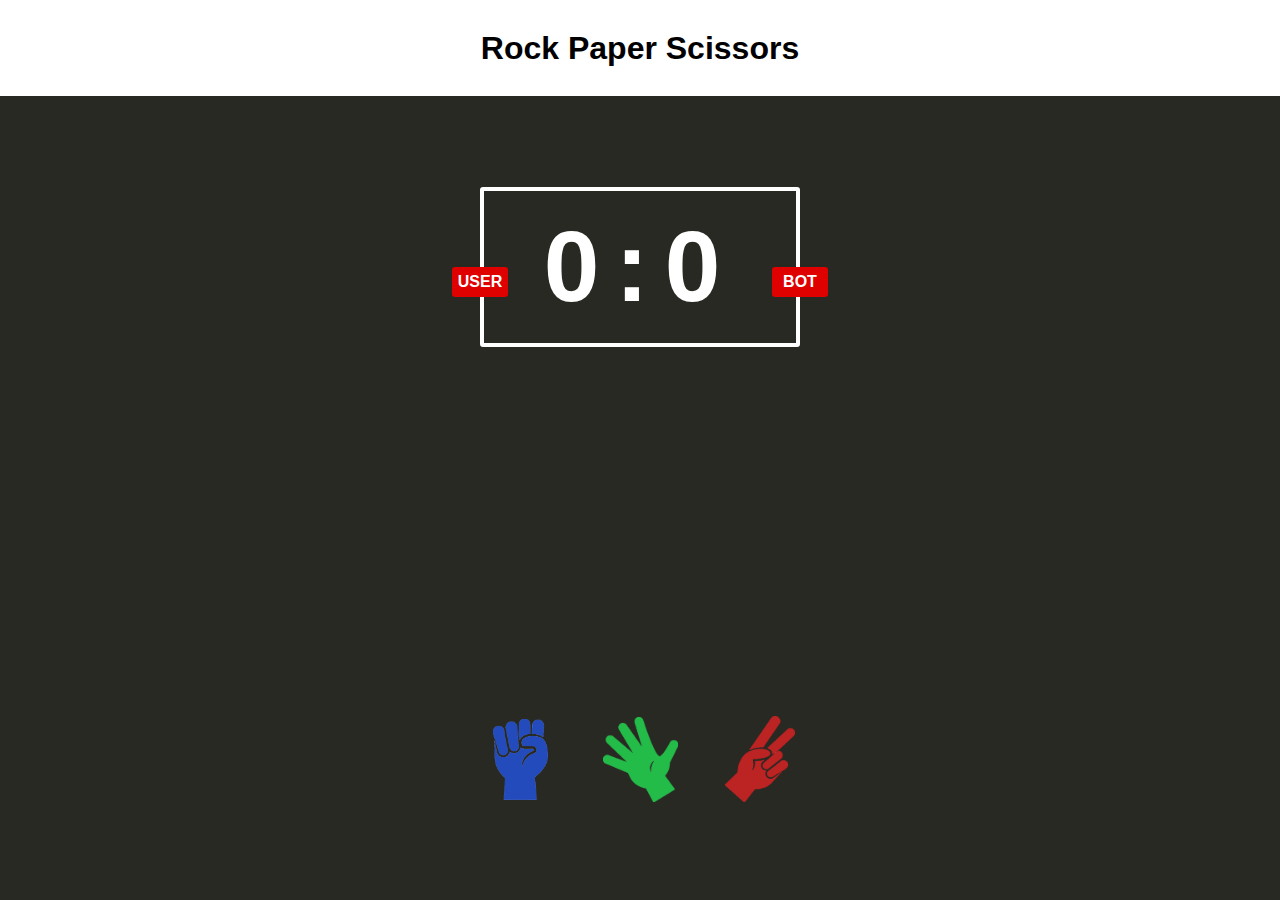
<file: javascript-projects/piedra papel y tijeras/index.html>
<!DOCTYPE html>
<html lang="en">
<head>
	<meta charset="UTF-8">
	<meta name="viewport" content="width=device-width, initial-scale=1.0">
	<link rel="stylesheet" type="text/css" href="index.css">
	<title>Rock Paper Scissors</title>
</head>
<body>
	<header><h1>Rock Paper Scissors</h1></header>
	<div class="body">
		<div class="marker">
			<div class="user">USER</div>
			<div class="square"><span>0:0</span></div>
			<div class="bot">BOT</div>
		</div>
		<div class="status"></div>
		<div class="select">
			<div class="image" id="rock"></div>
			<div class="image" id="paper"></div>
			<div class="image" id="scissor"></div>
		</div>
	</div>
	<script type="text/javascript" src="game.js"></script>
</body>
</html>
</file>
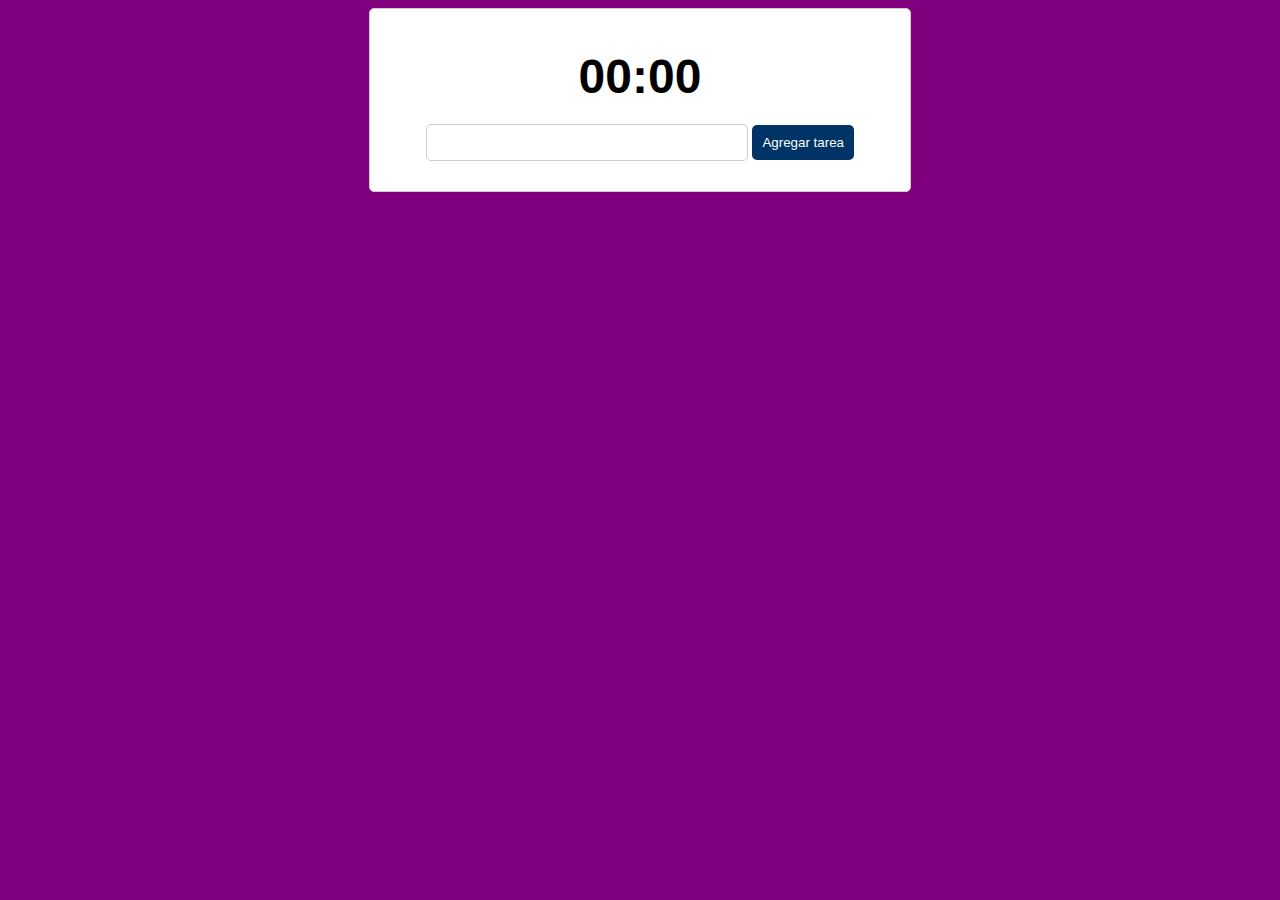
<file: javascript-projects/Pomodoro/index.html>
<!DOCTYPE html>
<html lang="en">
<head>
	<meta charset="UTF-8">
	<meta name="viewport" content="width=device-width, initial-scale=1.0">
	<title>Document</title>
	<link rel="stylesheet" type="text/css" href="pomodoro.css">
</head>
<body>
	<div id="app">
		<div id="time">
			<div id="value"></div>
			<div id="taskName"></div>
		</div>
		<div class="tasks-container">
			<div class="form">
				<form action="" id="form">
					<input type="text" id="itTask">
					<input type="submit" id="bAdd" value="Agregar tarea">
				</form>
			</div>
			<div id="tasks"></div>
		</div>
	</div>
	<script type="text/javascript" src="pomodoro.js"></script>
</body>
</html>
</file>
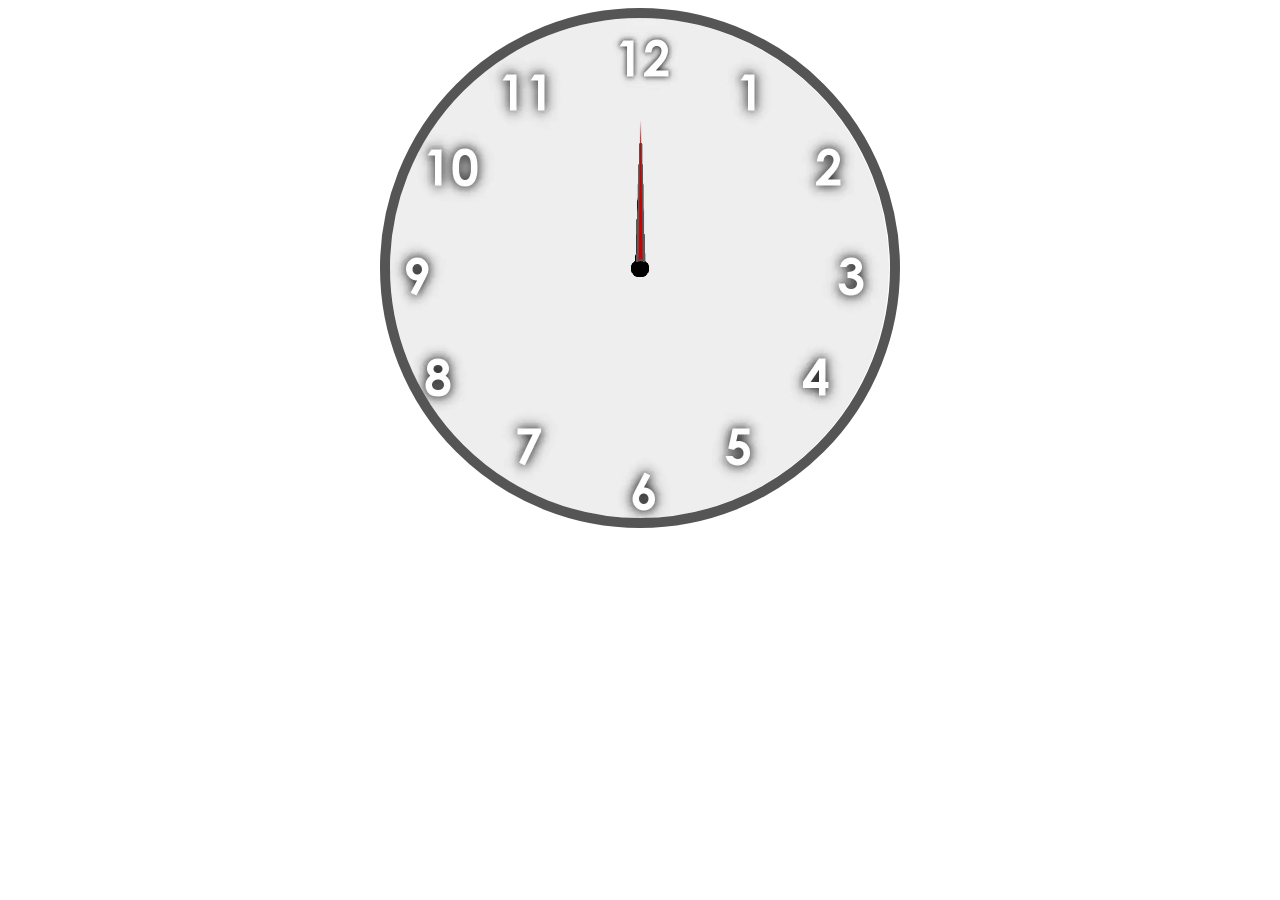
<file: javascript-projects/Reloj/Index.html>
<!DOCTYPE html>
<html lang="en">
<head>
	<meta charset="UTF-8"> 
	<meta name="viewport" content="width=device-width, initial-scale=1.0">
	<link rel="stylesheet" href="style.css">
	<title>Document</title>
</head>
<body>
	<div class="reloj">
		<img src="./images/aguja.png" alt="" id="horas">
		<img src="./images/agujaMinutos.png" alt="" id="minutos">
		<img src="./images/agujaSegundos.png" alt="" id="segundos">
	</div>
	<script type="text/javascript" src="script.js"></script>
</body>
</html>
</file>
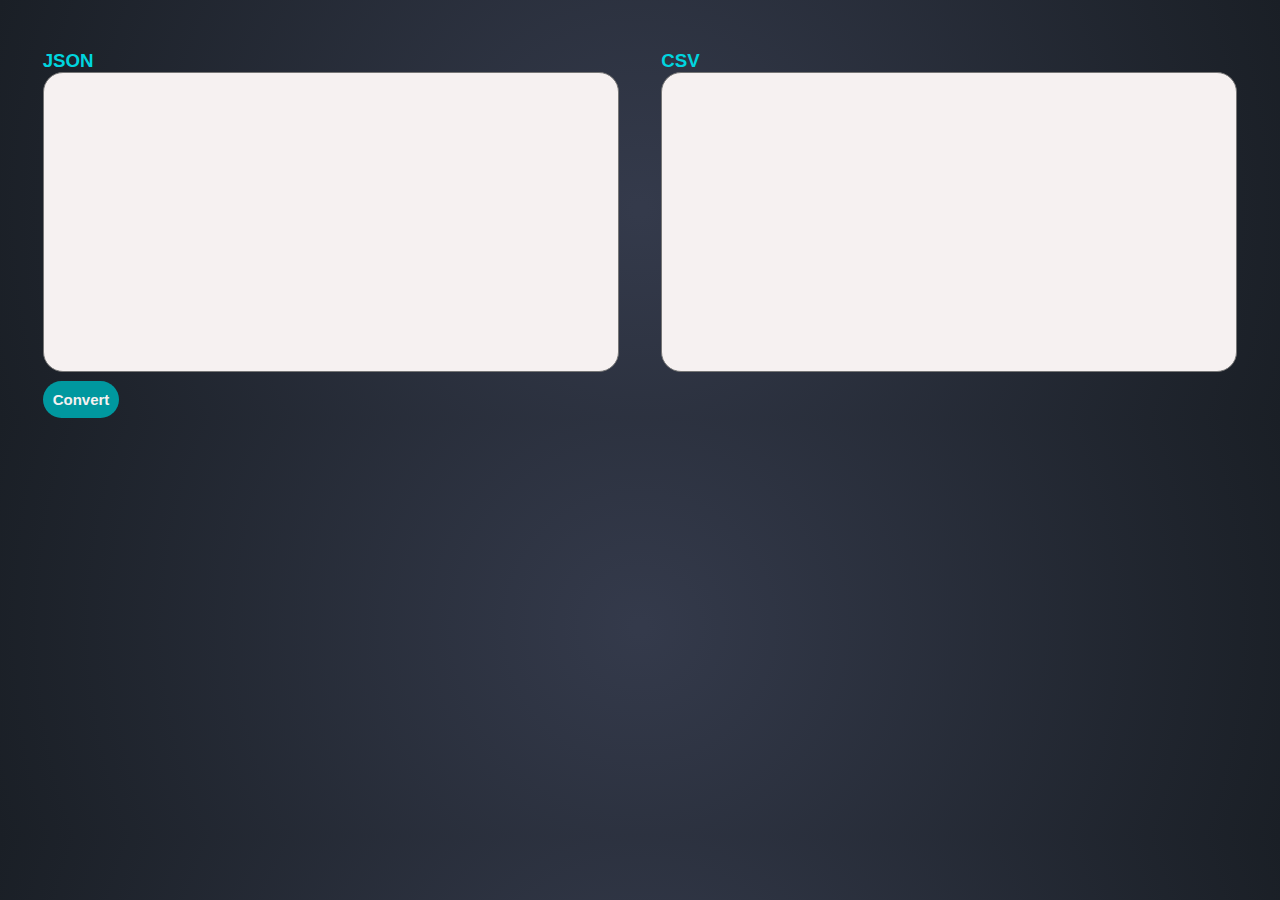
<file: javascript-projects/conversorCSV/csv.html>
<!DOCTYPE html>
<html lang="en">
<head>
	<meta charset="UTF-8">
	<meta name="viewport" content="width=device-width, initial-scale=1.0">
	<title>JSON a CSV</title>
	<link rel="stylesheet" type="text/css" href="conversor.css">
</head>
<body>
	<div id="app">
		<div class="form">
			<div class="left">
				<h3>JSON</h3>
				<textarea name="" id="jsonform" cols="30" rows="10"></textarea>
				<button id="bConvert">Convert</button>
			</div>
			<div class="right">
				<h3>CSV</h3>
				<textarea name="" id="csvform" cols="30" rows="10" readonly=""></textarea>
			</div>
		</div>
	</div>
	<script type="text/javascript" src="conversor.js"></script>
</body>
</html>
</file>
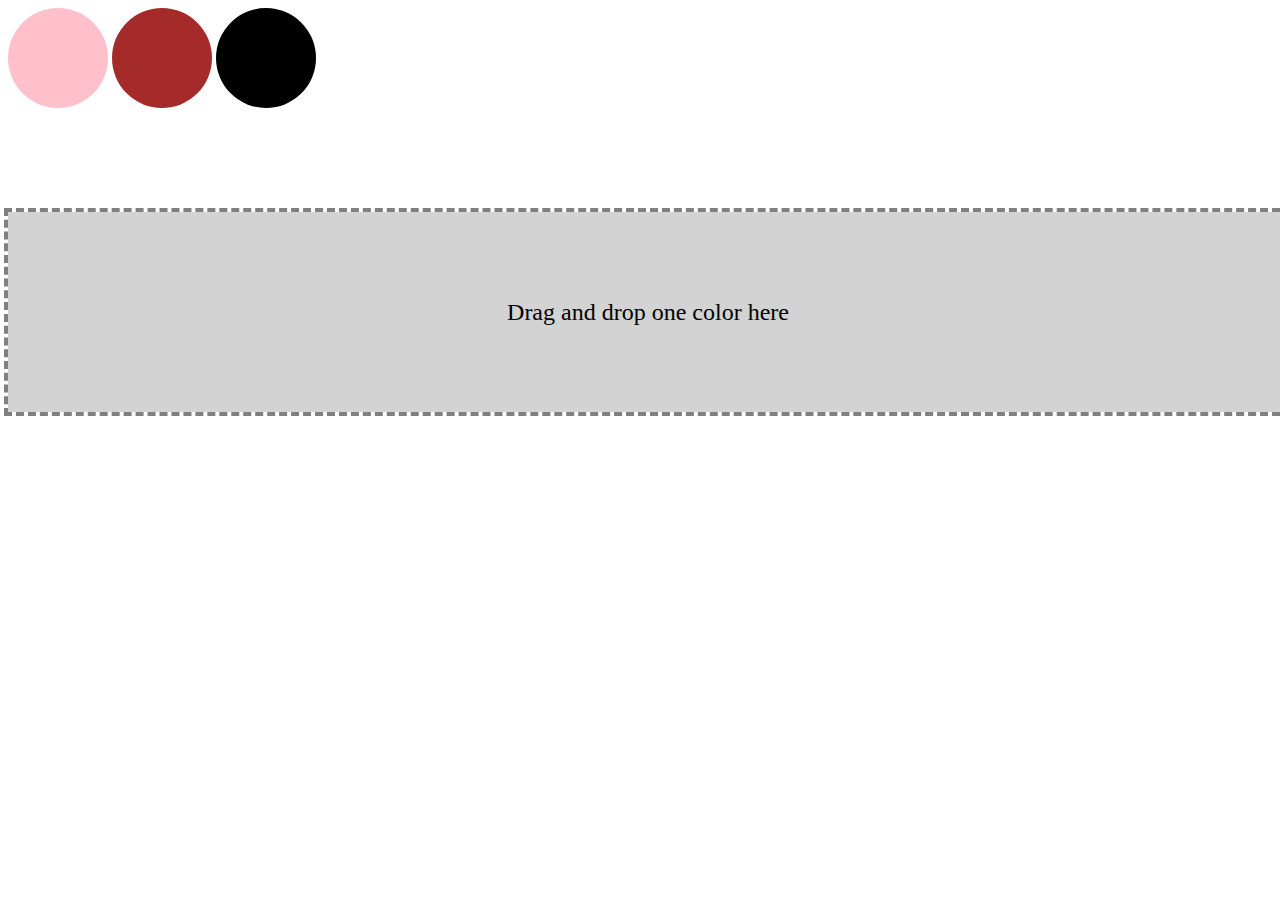
<file: javascript-projects/drag&drop/Drag&Drop.html>
<!DOCTYPE html>
<html lang="en">
<head>
	<meta charset="UTF-8">
	<meta name="viewport" content="width=device-width, initial-scale=1.0">
	<link rel="stylesheet" href="dragAndDrop.css">
	<title>Drag & Drop</title>
</head>
<body>
	<div class="circles">
		<div class="circle1"></div>
		<div class="circle2"></div>
		<div class="circle3"></div>
	</div>
	<div class="rectangulo"> Drag and drop one color here</div>
	<script type="text/javascript" src="dragAndDrop.js"></script>
</body>
</html>
</file>
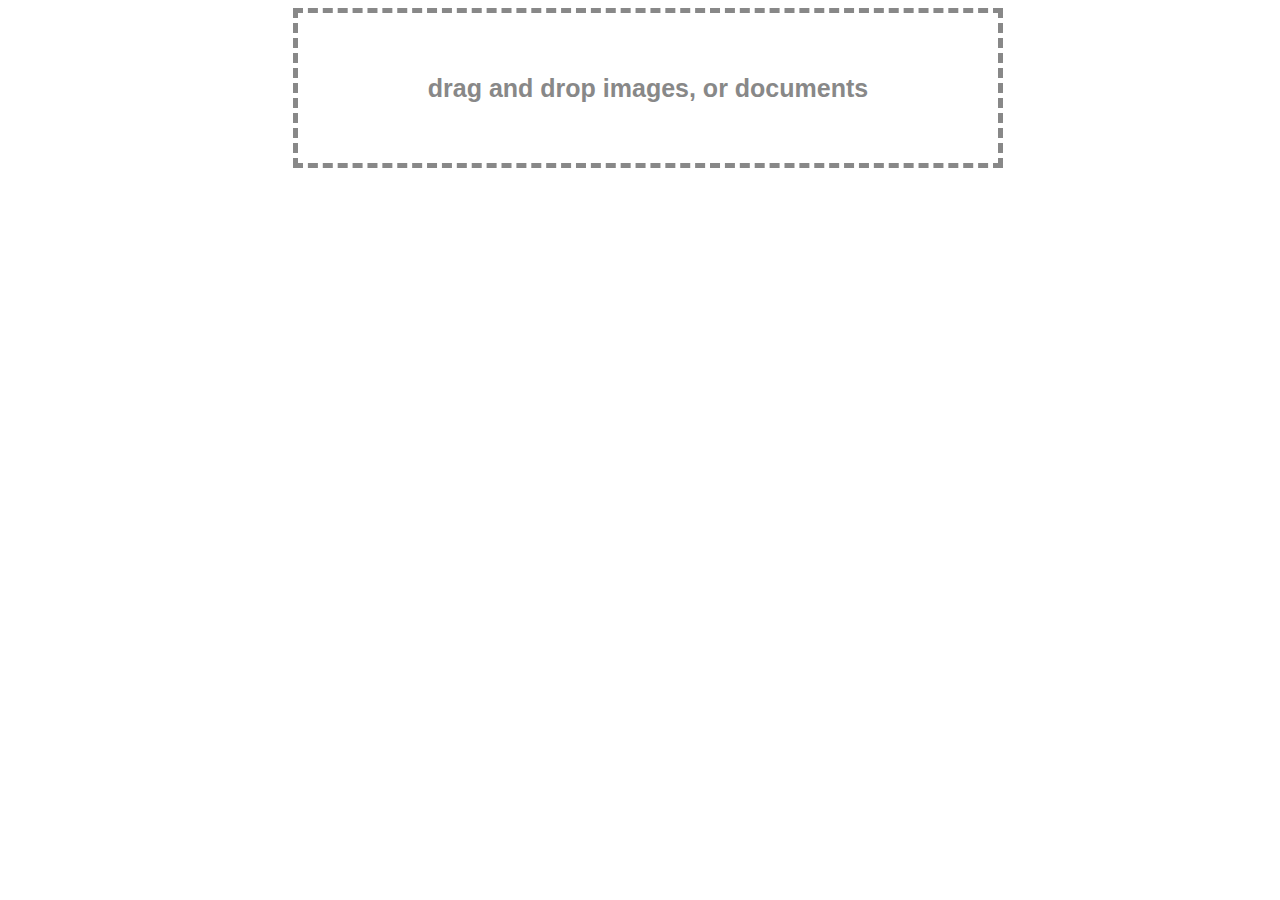
<file: javascript-projects/drag&read/drag&read.html>
<!DOCTYPE html>
<html lang="en">
<head>
	<meta charset="UTF-8">
	<meta name="viewport" content="width=device-width, initial-scale=1.0">
	<title>Drag Reader</title>
</head>
	<link rel="stylesheet" type="text/css" href="dragAndRead.css">
<body>
	<div class="zona">drag and drop images, or documents</div>
	<div class="loadBar"></div>
	<div class="result"></div>
	<script type="text/javascript" src="dragAndRead.js"></script>
</body>
</html>
</file>
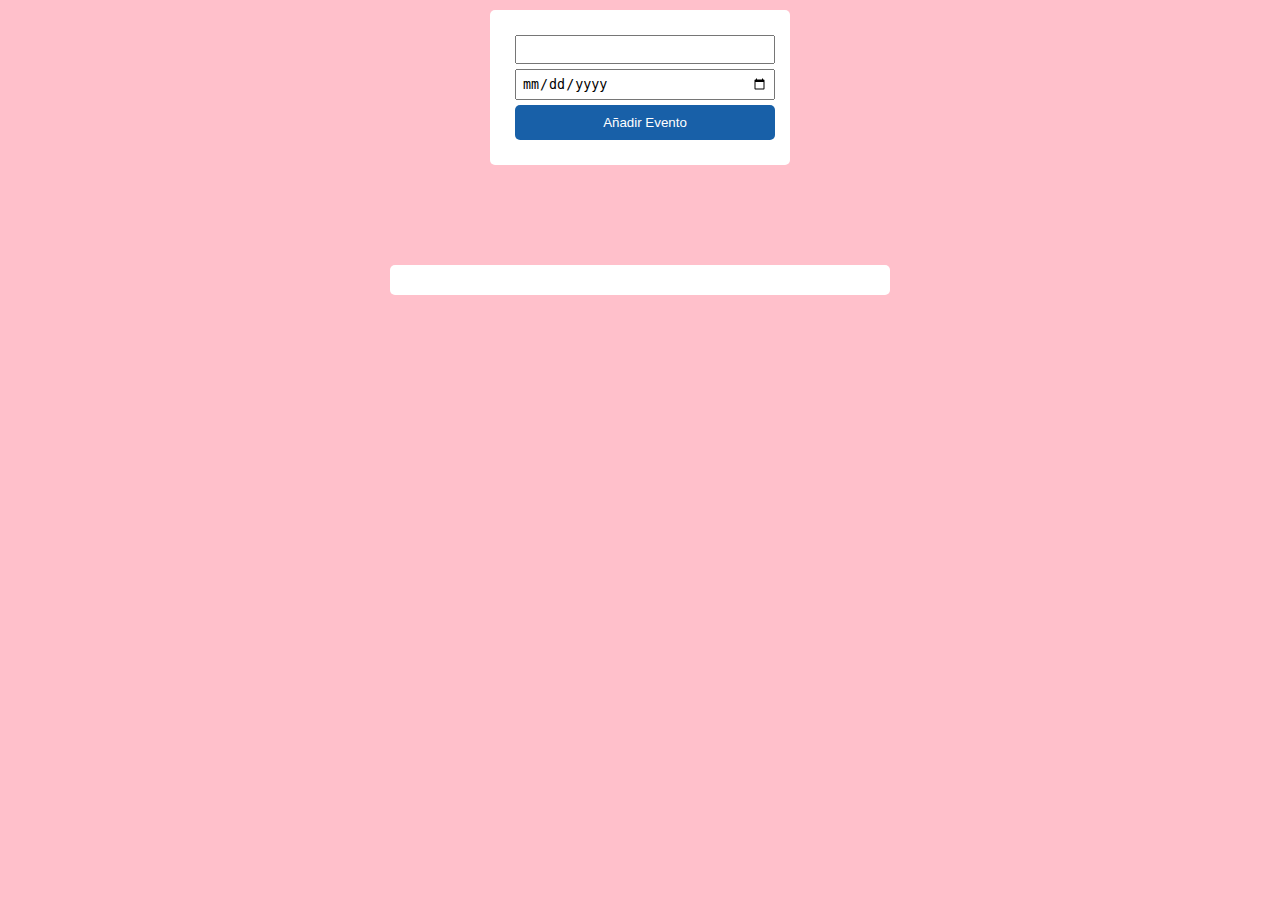
<file: javascript-projects/eventMarker/eventMarker.html>
<!DOCTYPE html>
<html lang="en">
<head>
	<meta charset="UTF-8">
	<meta name="viewport" content="width=device-width, initial-scale=1.0">
	<link rel="stylesheet" type="text/css" href="eventMarker.css">
	<title>Document</title>
</head>
<body>
	<div class="app">
		<div class="form">
			<form action="" class="action">
				<input type="text" id="eventName">
				<input type="date" id="eventDate">
				<input type="submit" id="bAdd" value="Añadir Evento">
			</form>
		</div>
		<div id="eventsContainer"></div>
	</div>
	<script type="text/javascript" src="./eventMarker.js"></script>
</body>
</html>
</file>
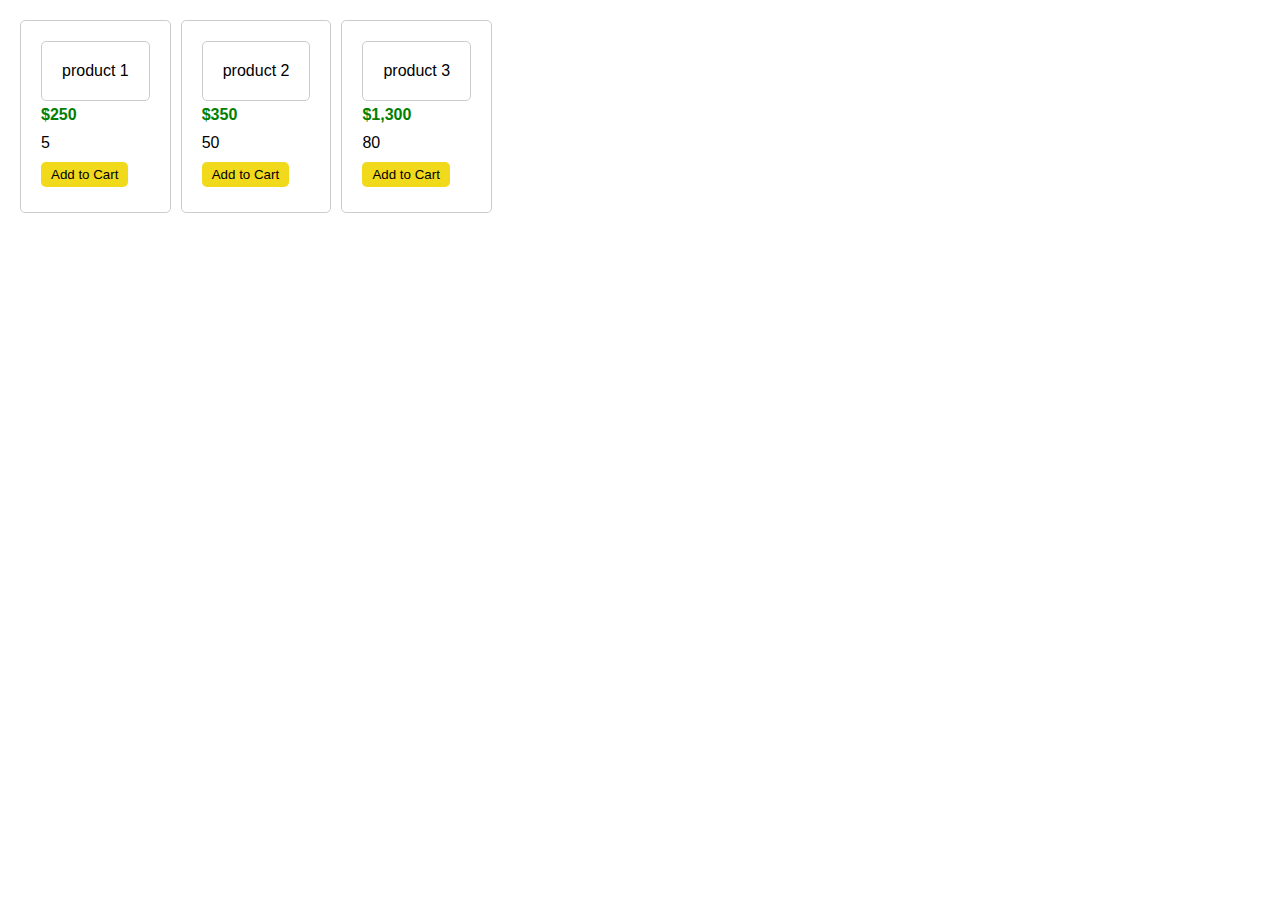
<file: javascript-projects/shoppingCart/shoppingCart.html>
<!DOCTYPE html>
<html lang="en">
<head>
	<meta charset="UTF-8">
	<meta name="viewport" content="width=device-width, initial-scale=1.0">
	<title>Carrito de Compras</title>
	<link rel="stylesheet" type="text/css" href="shoppingCart.css">

</head>
<body>
	<div class="app">
		<div class="menu">
			<div id="shopping-cart-container" class="hide"></div>
		</div>
		<div id="store-container"></div>
	</div>
	<script type="text/javascript" src="shoppingCart.js"></script>
</body>
</html>
</file>
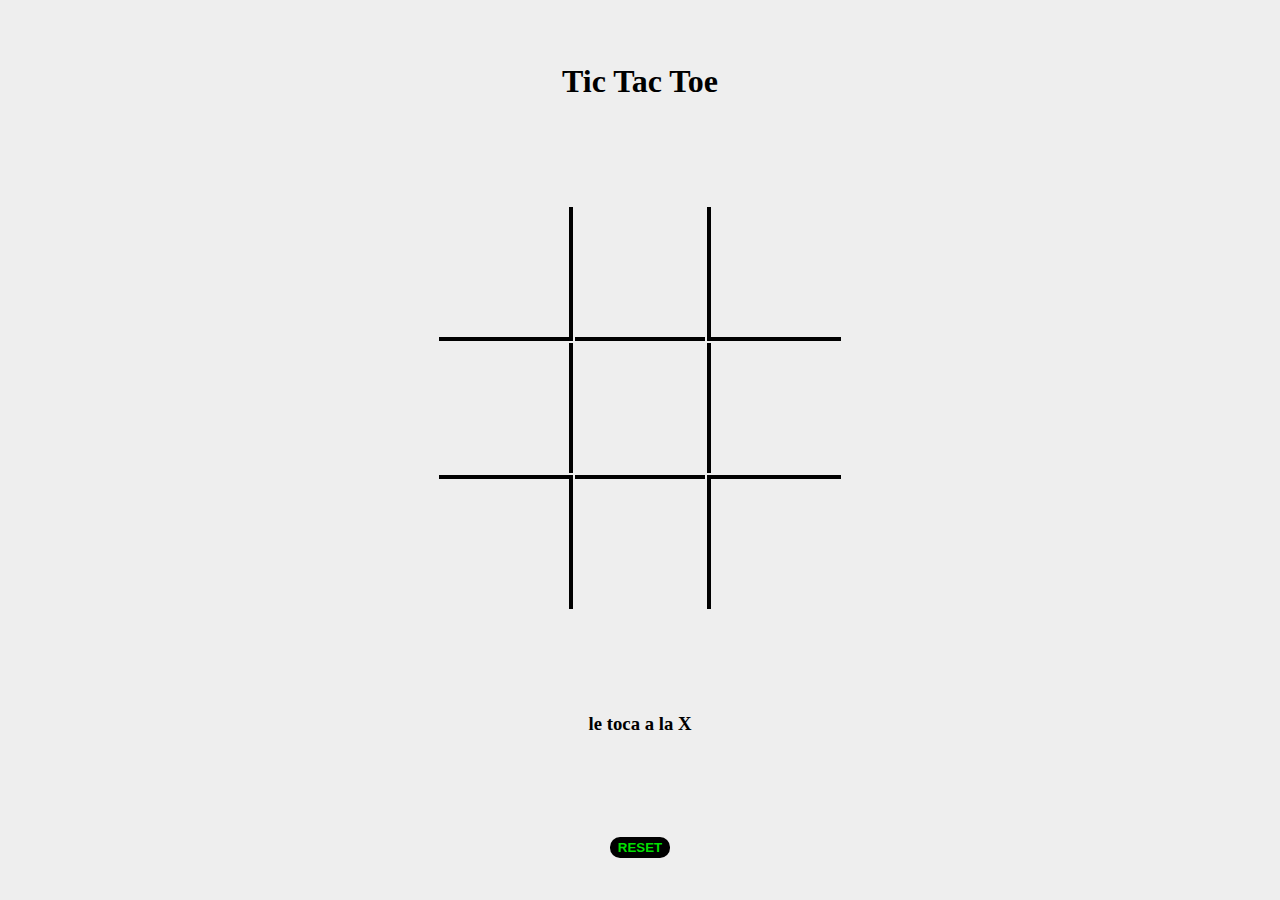
<file: javascript-projects/TicTacToe/tictactoe.html>
<!DOCTYPE html>
<html lang="en">
<head>
	<meta charset="UTF-8">
	<meta name="viewport" content="width=device-width, initial-scale=1.0">
	
	<link href="https://cdn.jsdelivr.net/npm/bootstrap@5.3.0-alpha3/dist/css/bootstrap.min.css" rel="stylesheet" integrity="sha384-KK94CHFLLe+nY2dmCWGMq91rCGa5gtU4mk92HdvYe+M/SXH301p5ILy+dN9+nJOZ" crossorigin="anonymous">

	<link rel="stylesheet" href="./css/tictactoe.css">
	<title>Tic-tac-toe</title>
</head>
<body>
	<div class="container abs-center">
		<h1 class="text-center">Tic Tac Toe</h1>
		<table class="">
			<tr>
				<td class="top left"><div class="cell" data-cell-index="0"></div></td>
				<td class="top"><div class="cell" data-cell-index="1"></div></td>
				<td class="top right"><div class="cell" data-cell-index="2"></div></td>
			</tr>
			<tr>
				<td class="left"><div class="cell" data-cell-index="3"></div></td>
				<td><div class="cell" data-cell-index="4"></div></td>
				<td class="right"><div class="cell" data-cell-index="5"></div></td>
			</tr>
			<tr>
				<td class="bottom left"><div class="cell" data-cell-index="6"></div></td>
				<td class="bottom"><div class="cell" data-cell-index="7"></div></td>
				<td class="bottom right"><div class="cell" data-cell-index="8"></div></td>
			</tr>
		</table>
		<h3 class="text-center game--status"></h3>
		<input type="button" class="reset" value="RESET">
		</div>
	</div>
	<script type="text/javascript" src="./js/tictactoe.js"></script>
</body>
</html>
</file>
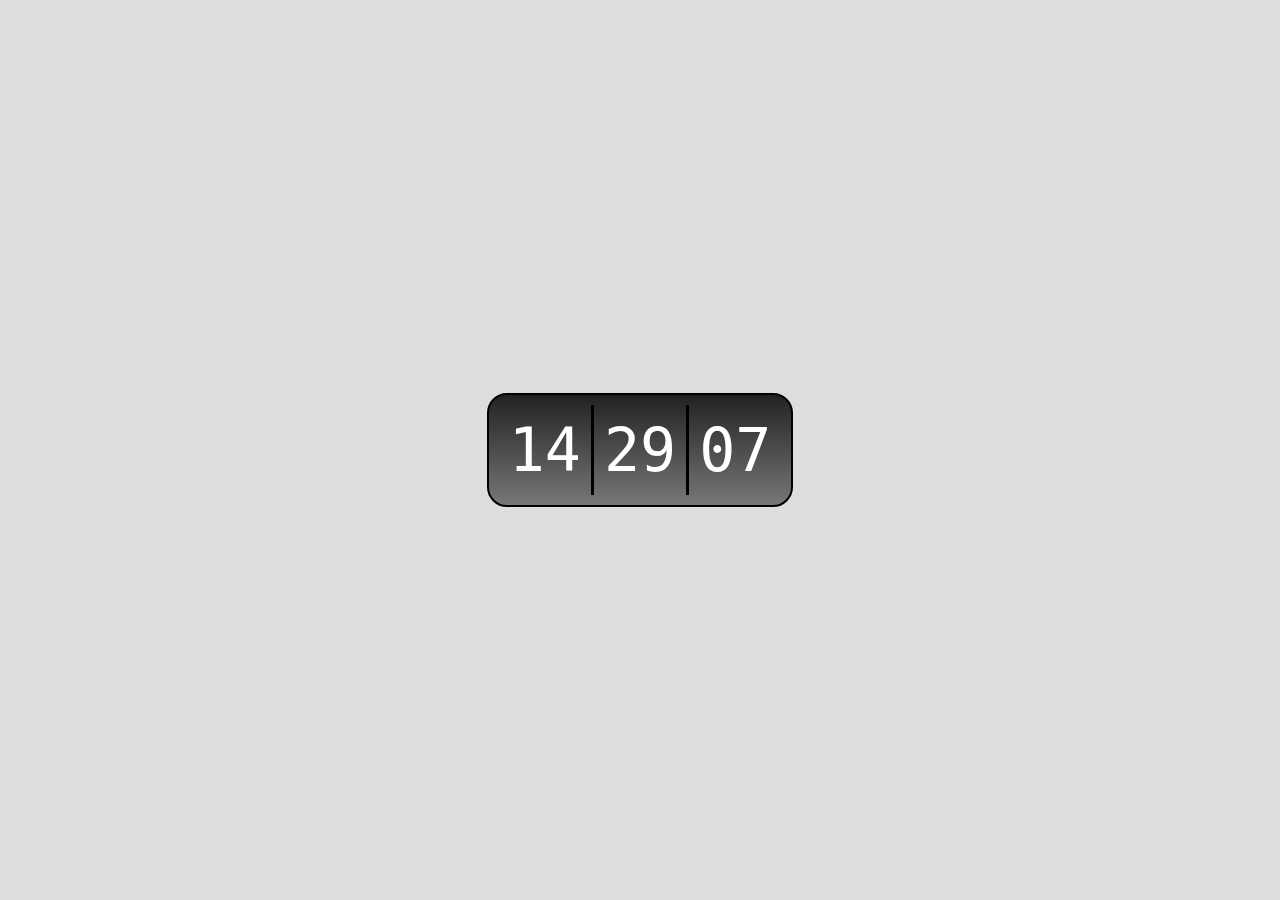
<file: javascript-projects/Reloj/relojDigital/relojDigital.html>
<!DOCTYPE html>
<html lang="en">
<head>
	<meta charset="UTF-8">
	<meta name="viewport" content="width=device-width, initial-scale=1.0">
	<link rel="stylesheet" href="relojDigital.css">
	<title>Document</title>
</head>
<body>
	<div class="reloj">
		<div class="hora"></div>
		<div class="minutos"></div>
		<div class="segundos"></div>
	</div>
	<script type="text/javascript" src="relojDigital.js"></script>
</body>
</html>
</file>
<file: javascript-projects/piedra papel y tijeras/index.css>
* {
	margin: 0;
	padding: 0;
	box-sizing: border-box;
	font-family: Arial;
	user-select: none;
}

body {
	background-color: rgb(40, 41, 35);
	height: 100vh;
}

header {
	display: flex;
	width: 100%;
	height: 6rem;
	align-items: center;
	justify-content: center;
	background-color: white;
}

.body {
	height: calc(100% - 6rem);
	display: flex;
	flex-direction: column;
	justify-content: space-around;
	align-items: center;
}

.body .marker {
	position: relative;
}

.body .marker .user, .body .marker .bot {
	display: inline-block;
	color: white;
	font-weight: bold;
	background-color: #df0000;
	width: 3.5rem;
	padding: .4rem 0;
	text-align: center;
	border-radius: 3px;
	position: absolute;
}

.body .marker .user {
	top: 50%;
	transform: translateY(-50%);
	right: 100%;
	transform: translateX(50%);
}

.body .marker .bot {
	top: 50%;
	transform: translateY(-50%);
	left: 100%;
	transform: translateX(-50%);
}

.body .marker .square {
	height: 10rem;
	width: 20rem;
	border: 4px solid white;
	border-radius: 3px;
	color: white;
	font-weight: bold;
	display: flex;
	align-items: center;
	justify-content: center;
	font-size: 100px;
	letter-spacing: 1rem;
}

.body .status {
	color: white;
	text-align: center; 
}

.body .select {
	display: flex;
	gap: 20px;
}

.body .select .image {
	width: 100px;
	height: 100px;
	display: flex;
	justify-content: center;
	align-items: center;
	border-radius: 50%;
	cursor: pointer;
	background-size: 70%;
	background-repeat: no-repeat;
	background-position: center;
}

.body .select .image#rock {
	background-image: url(./rock.png);
	background-size: 55%
}

.body .select .image#paper {
	background-image: url(./paper.png);
	background-size: 75%
}

.body .select .image#scissor {
	background-image: url(./scissor.png);
}

.body .select .image#rock:hover {
	background-color: rgb(35, 75, 188);
	background-image: url(./img1.png);
}

.body .select .image#paper:hover {
	background-color: rgb(35, 188, 72);
	background-image: url(./img2.png);
}

.body .select .image#scissor:hover {
	background-color: rgb(188, 35, 35);
	background-image: url(./img3.png);
}
</file>
<file: javascript-projects/Pomodoro/pomodoro.css>
body {
	font-family: arial;
	background-color: #800080;
}

#app {
	background-color: white;
	width: 500px;
	margin: 0 auto;
	border: solid 1px #ccc;
	padding: 20px;
	border-radius: 5px;
}

#time {
	text-align: center;
	padding: 20px 0;
}

#time #value {
	font-size: 48px;
	font-weight: bolder;
}

.tasks-container .form {
	display: flex;
	justify-content: center;
}

.tasks-container .form form input[type="text"] {
	padding: 10px;
	border: 1px solid #ccc;
	width: 300px;
	border-radius: 5px;
}

button, input[type="submit"] {
	border: none;
	background-color: #036;
	color: white;
	padding: 10px;
	border-radius: 5px;
}

#tasks {
	display: flex;
	flex-direction: column;
	gap: 10px;
	margin-top: 10px;
}

#tasks .task, #tasks .task .completed {
	display: flex;
	gap: 10px;
	align-items: center;
}

#tasks .task .completed .done {
	display: inline-block;
	padding: 5px;
	background-color: #ccc;
	border-radius: 5px;
}
</file>
<file: javascript-projects/Reloj/style.css>
body {
	display: flex;
	justify-content: center;
	align-items: center;
	align-content: center;
}

.reloj {
	padding: 100px;
	background-image: url("./images/giro.png");
	height: 300px;
	width: 300px;
	border-radius: 50%;
	background-size: 100%;
	border: 10px solid #555;
	display: flex;
}

.reloj img {
	height: 300px;
}

#minutos, #segundos {
	position: absolute;
}
</file>
<file: javascript-projects/conversorCSV/conversor.css>
* {
	padding: 0;
	margin: 0;
	box-sizing: border-box;
	font-family: Arial;
}

body {
	background: radial-gradient(
		circle, 
		#343a4b 1%,
		#1a1f26 100%
	);
}

.form {
	display: flex;
	justify-content: space-evenly;
	padding-top: 50px;
}

.left, .right {
	width: 45%;
	color: #00d5df;
}

/*.left {
	display: flex;
	flex-direction: column;
}*/

.left textarea:focus {
	border: 2px solid#00d5df;
}

textarea {
	width: 100%;
	height: 300px;
	padding: 18px;
	font-size: 15px;
	background-color: #f6f1f1;
	border-radius: 20px;
	outline: none;
	resize: none;
}

textarea::-webkit-scrollbar {
	border-radius: 40px;
}

textarea::-webkit-scrollbar-thumb {
	border-radius: 40px;
	background-color: #999;
	overflow: hidden;
}

textarea::-webkit-scrollbar-button {
	color: none;
	height: 7px;
}

button {
	background-color: #00989f;
	color: #f6f1f1;
	padding: 10px;
	border-radius: 20px;
	font-size: 15px;
	font-weight: bold;
	border: none;
	outline: none;
	cursor: pointer;
	margin-top: 5px;
}

button:hover {
	background-color: #00b8bf
}
</file>
<file: javascript-projects/drag&drop/dragAndDrop.css>
.circles {
	user-select: none;
}

.circles div {
	user-select: all;
	display: inline-block;
	border-radius: 50%;
	width: 80px;
	height: 80px;
	padding: 10px;
	margin-bottom: 100px;
}

.circle1 {
	background-color: rgb(255, 192, 203);
}

.circle2 {
	background-color: rgb(165, 42, 42);
}

.circle3 {
	background-color: rgb(0, 0, 0);
}

.rectangulo {
	height: 200px;
	width: 100vw;
	background-color: lightgrey;
	outline: 4px dashed grey;
	display: flex;
	align-items: center;
	justify-content: center;
	font-size: 24px;
}
</file>
<file: javascript-projects/drag&read/dragAndRead.css>
body {
	height: 100%;
	width: 100%;
}

.zona {
	display: flex;
	justify-content: center;
	align-items: center;
	margin: auto;
	max-width: 700px;
	height: 150px;
	border: 5px dashed #888;
	font-size: 25px;
	font-family: arial;
	font-weight: 700;
	color: #888;
	user-select: none;
}

.loadBar {
	height: 25px;
	width: 0px;
	max-width: 710px;
	text-align: center;
	background-color: #00bf00;
	background-color: #54aecb;
	margin: auto;
	font-family: arial;
	font-weight: 700;
}
</file>
<file: javascript-projects/eventMarker/eventMarker.css>
* {
	padding: 0;
	margin: 0;
	box-sizing: border-box;
}

body {
	font-family: arial;
	background-color: #ffc0cb;
	padding: 10px;
}

.form {
	background-color: white;
	padding: 20px;
	width: 300px;
	margin: 0 auto;
	border-radius: 5px;
}

button {
	border: none;
	background-color: red;
	padding: 5px;
	color: white;
	border-radius: 5px;
}

.form input {
	margin: 5px;
	padding: 5px;
	display: block;
	width: 100%;
}

input[type="button"], input[type="submit"] {
	border: none;
	background-color: #1860a8;
	color: white;
	padding: 10px;
	border-radius: 5px;
}

#eventsContainer {
	background-color: white;
	border-radius: 5px;
	padding: 15px;
	width: 500px;
	margin: 100px auto;
	display: flex;
	flex-direction: column;
	gap: 5px;
}

.task {
	border: 1px solid #ccc;
	padding: 10px;
	display: flex;
	justify-content: center;
	align-items: center;
}

.event {
	border: 1px solid #ccc;
	padding: 10px;
	display: flex;
	align-items: center;
	justify-content: center;
}

.event .days {
	text-align: center;
	width: 100px
}

.event .days .daysNumber {
	font-size: 30px;
	font-weight: bold;
	display: block;
}

.event .event-name {
	padding: 10px;
	width: 200px;
}

.event .event-date {
	padding: 10px;
	width: 120px;
}

.event .actions {
	padding: 10px;
}
</file>
<file: javascript-projects/shoppingCart/shoppingCart.css>
* {
	margin: 0;
	padding: 0;
	box-sizing: border-box;
	font-family: Arial;
}

#store-container {
	padding: 20px;
	display: flex;
	gap: 10px;
}

#store-container .item {
	border-radius: 5px;
	border: solid 1px #ccc;
	padding: 20px;
}

#shopping-cart-container {
	position: absolute;
	background-color: white;
	right: 0;
	width: 300px;
	border: 1px solid #ccc;
	padding: 10px;
	max-height: 90vh;
	overflow: auto;
}

.show {
	display: block;
}

.hide {
	display: none;
}

.item .title {
	font-weight: bold;
}

.item .price {
	color: green;
	font-weight: bold;
}

.item div {
	padding: 5px 0;
}

.total {
	padding: 10px 0;
	font-weight: bold;
	font-size: 20px;
}

button  {
	border: none;
	background-color: rgb(241, 217, 28);
	padding: 5px 10px;
	border-radius: 5px;
	cursor: pointer;
}
</file>
<file: javascript-projects/TicTacToe/css/tictactoe.css>
body {
	margin: 0;
	padding: 0;
	background-color: #eee;
}

.abs-center {
	display: flex;
	flex-direction: column;
	align-items: center;
	justify-content: space-around;
	min-height: 100vh;
}

.cell {
	width: 120px;
	height: 120px;
	margin: 4px;
	border: none;
	background-size: cover;
}

.top {
	border-bottom: 4px solid black;
}

.bottom {
	border-top: 4px solid black;
}

.right {
	border-left: 4px solid black;
}

.left {
	border-right: 4px solid black;
}

h1, h3 {
	user-select: none;
}

input {
	font-weight: 700;
	border-radius: 10px;
	border-color: transparent;
	background-color: black;
	/*background-image: linear-gradient(to right, #ff615f, #3ec5f3);*/
	color: #00df00;
}

input:hover {
	background-color: #222;
}
</file>
<file: javascript-projects/Reloj/relojDigital/relojDigital.css>
* {
	padding: 0;
	margin: 0;
	box-sizing: border-box;
}

body {
	display: flex;
	justify-content: center;
	align-items: center;
	height: 100vh;
	background-color: #ddd;
	user-select: none;
}

.reloj {
	display: inline-flex;
	padding: 10px;
	background: linear-gradient(0deg, #777, #222);
	color: white; 
	font: 60px monospace;
	border: 2px solid black;
	border-radius: 20px;
}

.reloj div {
	padding: 10px;
}

.minutos {
	border-left: 3px solid black;
	border-right: 3px solid black;
}
</file>
